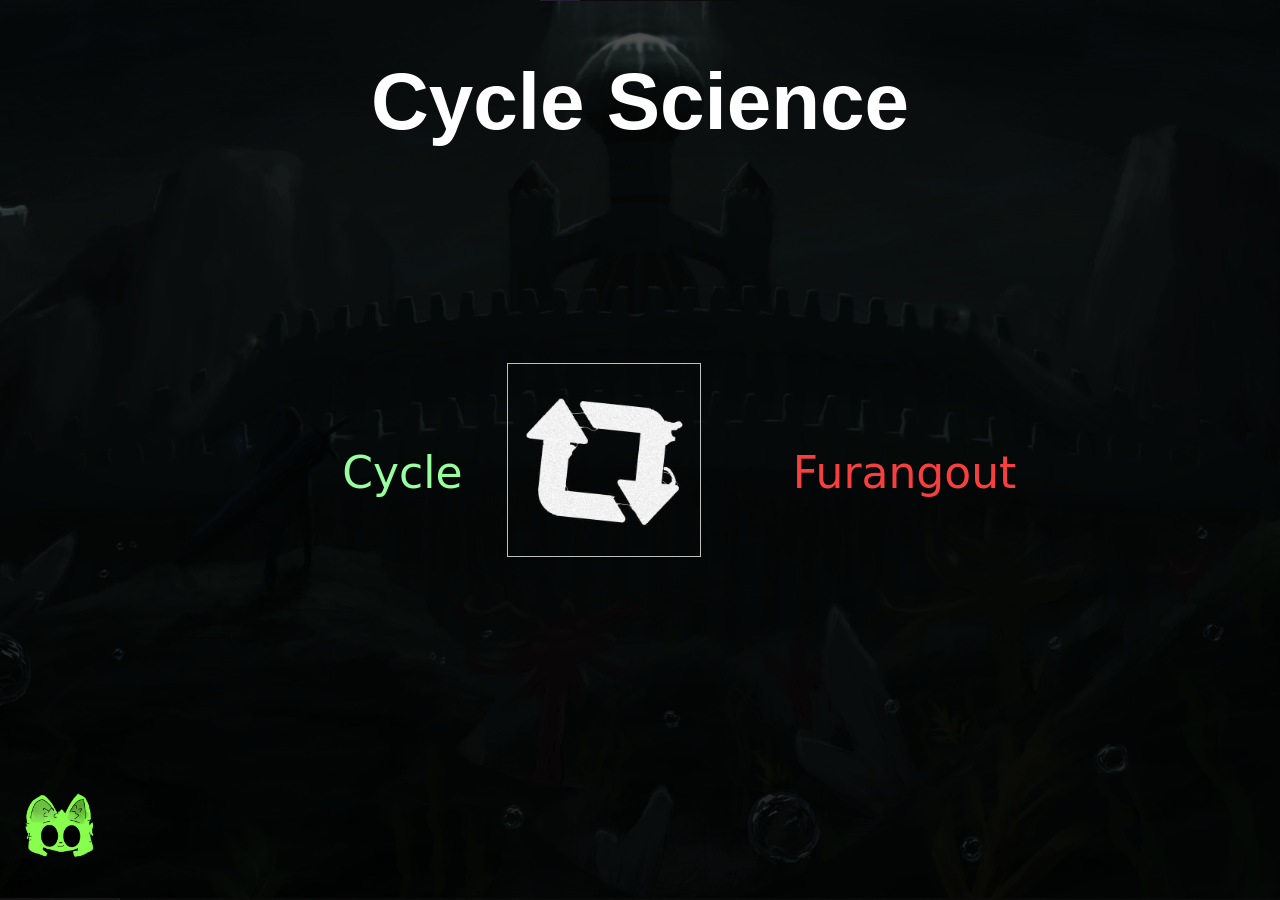
<file: index.html>
<!doctype html>
<html
  lang="en-uk"
  data-ws-project="b8d7cec8-f381-4b67-8066-9dfc73f440d1"
  data-ws-last-published="2026-02-22T18:07:13.583Z"
>
  <head>
    <link
      rel="stylesheet"
      type="text/css"
      href="/assets/static/app_generated_index-6937cd5a.DEnhaB5i.css"
    />
    <meta charset="UTF-8" />
    <meta name="viewport" content="width=device-width,initial-scale=1" />
    <link
      rel="preload"
      href="/assets/spin_ABDJRCTPHH7Rg5WOrNthN.gif"
      as="image"
    />
    <link
      rel="preload"
      href="/assets/depthswallpaper_BKapj_ZhnEIJ9w8T0hnV0.png"
      as="image"
    />
    <link
      rel="preload"
      href="/assets/Untitled90_20250220052009_CAyM_v6ILuYa9u1PBE5tQ.png"
      as="image"
    />
    <meta property="og:url" content="https://url/" />
    <meta property="og:title" content="Heyo :3" />
    <meta property="og:type" content="website" />
    <meta name="description" content="Website made by yours truly Kimp" />
    <meta
      property="og:description"
      content="Website made by yours truly Kimp"
    />
    <meta
      property="og:image"
      content="/assets/asdsdsd_liww9CMUTeQTkQzXmLXk9.jpg"
    />
    <meta property="twitter:card" content="summary_large_image" />
    <title>Heyo :3</title>
  </head>
  <body
    class="w-element c8iyy92 c1gqz4lt c1oi0qte c1pk4cb5 c1k5o785 c1lxrhr6 c493szq c1nmvi3t c1m8k32u"
  >
    <h1 class="w-element cax5o36 c1uxaetf c1w3acg0 ch22d2z c1pdw9gh ceo96mw">
      Cycle Science<br />
    </h1>
    <a
      href="https://discord.gg/vECnHvwWWr"
      class="w-element c1bqzgz9 cvwlt5n c13hz0to c104bv9f c1ps2rox c1um3887 c1oi0qte c1bcpmf1 c1v60p8t c1u358v9 c1m8k32u"
    ></a
    ><a
      href="/cycle"
      class="w-element c1bqzgz9 cvwlt5n c13hz0to c14x7ts3 c1um3887 c8ynlgy cqhkwdr c1du71gy ce6yckx c5727g6 c1t0kir8 c1k3e1r8 cwuvh4v c1a70di9 c13pzpho c1fpkyhs"
      >Cycle<br /></a
    ><a
      href="/furangout"
      class="w-element c1bqzgz9 cvwlt5n c13hz0to ck7ibfq c1um3887 c8ynlgy crkddzw c1du71gy ce6yckx c5727g6 c1t0kir8 c1k3e1r8 cwuvh4v cl0tife c13pzpho c1fpkyhs"
      >Furangout</a
    ><img
      class="w-element ce6yckx cifcsr4 c1um3887 c108bovn cuwzzv1 ck7ibfq c18w31fe c1oi0qte c1u358v9 cx80e3o c5yp1nf"
    />
    <script id="vike_pageContext" type="application/json">
      {
        "_urlRewrite": null,
        "pageId": "/pages/index",
        "routeParams": {},
        "data": {
          "url": "https://url/",
          "system": {
            "params": {},
            "search": {},
            "origin": "https://url",
            "pathname": "/"
          },
          "resources": {},
          "pageMeta": {
            "title": "Heyo :3",
            "description": "Website made by yours truly Kimp",
            "excludePageFromSearch": "!undefined",
            "language": "en-uk",
            "socialImageAssetName": "asdsdsd_liww9CMUTeQTkQzXmLXk9.jpg",
            "socialImageUrl": "!undefined",
            "status": "!undefined",
            "redirect": "!undefined",
            "custom": []
          }
        }
      }
    </script>
    <script id="vike_globalContext" type="application/json">
      {}
    </script>
    <script
      src="/assets/entries/entry-server-routing.C3C7h7Io.js"
      type="module"
      async
    ></script>
    <link
      rel="modulepreload"
      href="/assets/entries/pages_index.ogh_xV5F.js"
      as="script"
      type="text/javascript"
    /><link
      rel="modulepreload"
      href="/assets/chunks/chunk-u_qKP3JV.js"
      as="script"
      type="text/javascript"
    />
  </body>
</html>
</file>
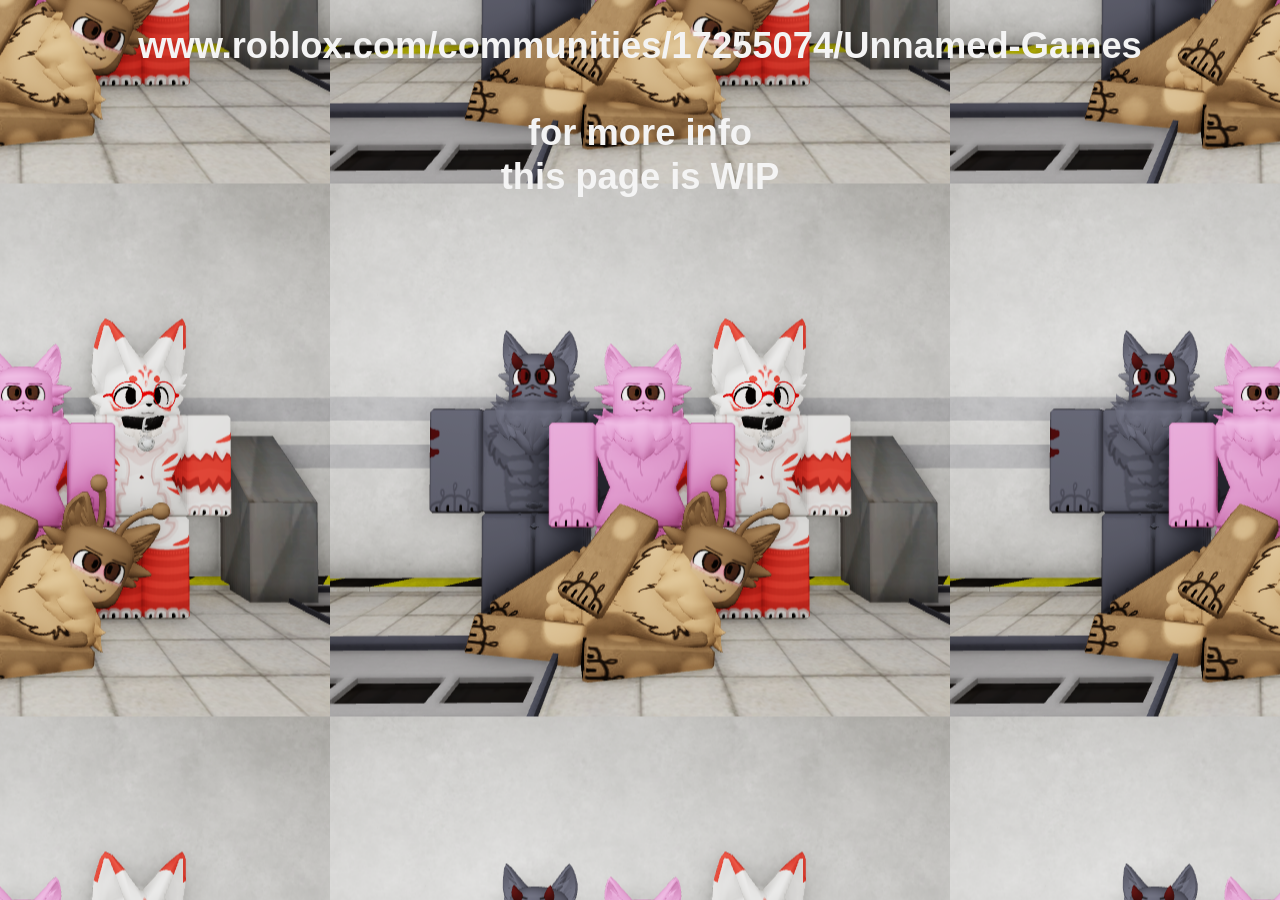
<file: cycle/index.html>
<!doctype html>
<html
  lang="en-UK"
  data-ws-project="b8d7cec8-f381-4b67-8066-9dfc73f440d1"
  data-ws-last-published="2026-02-22T18:07:13.583Z"
>
  <head>
    <link
      rel="stylesheet"
      type="text/css"
      href="/assets/static/app_generated_index-6937cd5a.DEnhaB5i.css"
    />
    <meta charset="UTF-8" />
    <meta name="viewport" content="width=device-width,initial-scale=1" />
    <link
      rel="preload"
      href="/assets/dsdsds_i2U1xsPkrFcSWZVsDVRwF.png"
      as="image"
    />
    <meta property="og:url" content="https://url/cycle" />
    <meta property="og:title" content="Cycle" />
    <meta property="og:type" content="website" />
    <meta name="robots" content="noindex, nofollow" />
    <meta name="description" content="Cycle ( the game )" />
    <meta property="og:description" content="Cycle ( the game )" />
    <meta
      property="og:image"
      content="/assets/Untitled90_20250220052009_CAyM_v6ILuYa9u1PBE5tQ.png"
    />
    <meta property="twitter:card" content="summary_large_image" />
    <title>Cycle</title>
  </head>
  <body class="w-element cbtf02s ccnogcr c1m8k32u">
    <h1 class="w-element c1uxaetf c7ukqy4 cifdugi">
      www.roblox.com/communities/17255074/Unnamed-Games<br /><br />for more
      info<br />this page is WIP
    </h1>
    <script id="vike_pageContext" type="application/json">
      {
        "_urlRewrite": null,
        "pageId": "/pages/cycle",
        "routeParams": {},
        "data": {
          "url": "https://url/cycle",
          "system": {
            "params": {},
            "search": {},
            "origin": "https://url",
            "pathname": "/cycle"
          },
          "resources": {},
          "pageMeta": {
            "title": "Cycle",
            "description": "Cycle ( the game )",
            "excludePageFromSearch": true,
            "language": "en-UK",
            "socialImageAssetName": "Untitled90_20250220052009_CAyM_v6ILuYa9u1PBE5tQ.png",
            "socialImageUrl": "!undefined",
            "status": "!undefined",
            "redirect": "",
            "custom": []
          }
        }
      }
    </script>
    <script id="vike_globalContext" type="application/json">
      {}
    </script>
    <script
      src="/assets/entries/entry-server-routing.C3C7h7Io.js"
      type="module"
      async
    ></script>
    <link
      rel="modulepreload"
      href="/assets/entries/pages_cycle.C-WPJViw.js"
      as="script"
      type="text/javascript"
    /><link
      rel="modulepreload"
      href="/assets/chunks/chunk-u_qKP3JV.js"
      as="script"
      type="text/javascript"
    />
  </body>
</html>
</file>
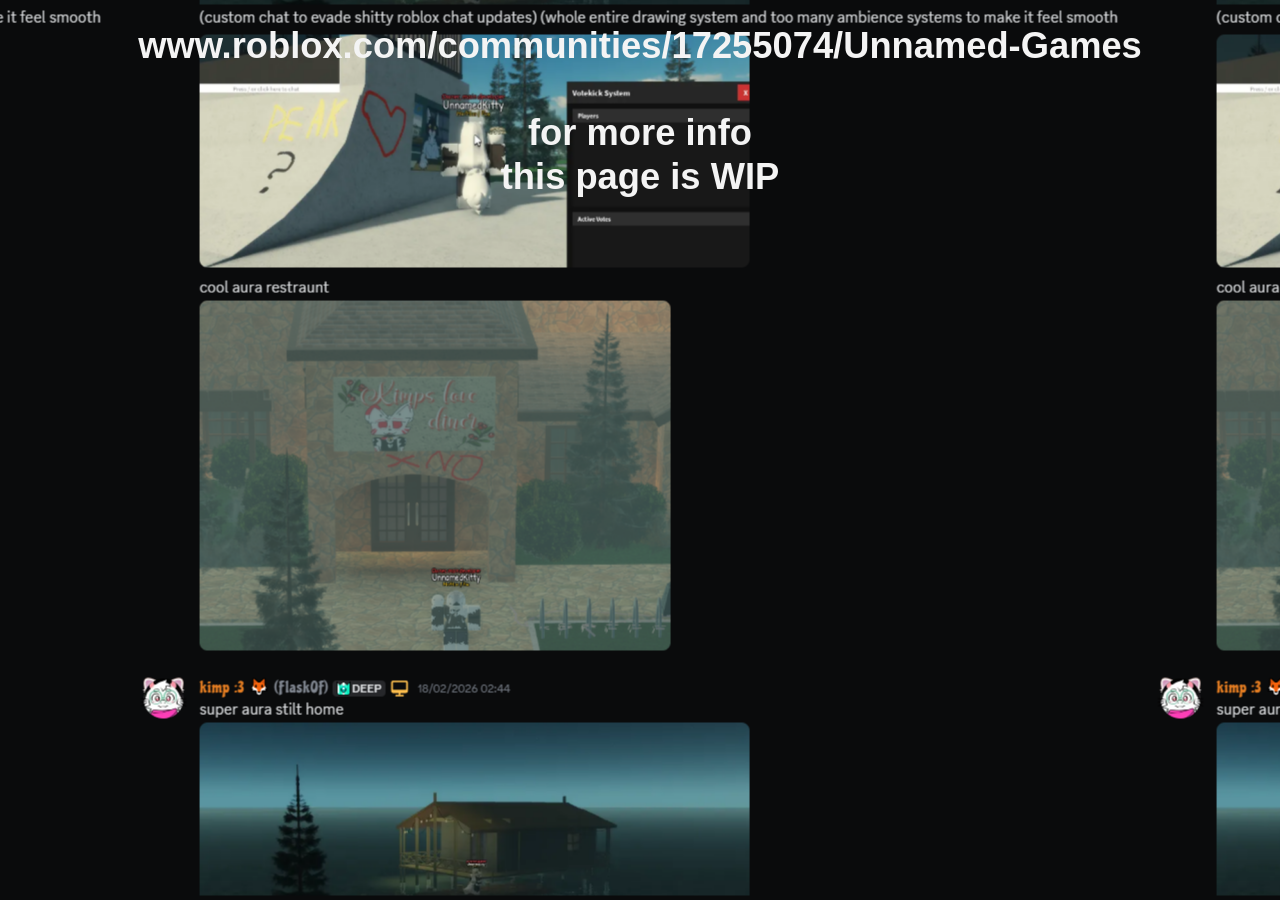
<file: furangout/index.html>
<!doctype html>
<html
  lang="en-UK"
  data-ws-project="b8d7cec8-f381-4b67-8066-9dfc73f440d1"
  data-ws-last-published="2026-02-22T18:07:13.583Z"
>
  <head>
    <link
      rel="stylesheet"
      type="text/css"
      href="/assets/static/app_generated_index-6937cd5a.DEnhaB5i.css"
    />
    <meta charset="UTF-8" />
    <meta name="viewport" content="width=device-width,initial-scale=1" />
    <link
      rel="preload"
      href="/assets/asdasdasdasdasd_CQXcqQCW_l7WC3c4Vx_7h.png"
      as="image"
    />
    <meta property="og:url" content="https://url/furangout" />
    <meta property="og:title" content="furangout" />
    <meta property="og:type" content="website" />
    <meta name="robots" content="noindex, nofollow" />
    <meta name="description" content="shitty furry hangiut" />
    <meta property="og:description" content="shitty furry hangiut" />
    <meta
      property="og:image"
      content="/assets/be4gxkzti4dd1_gEGhxarbhM23Ytw4ytbYq.gif"
    />
    <meta property="twitter:card" content="summary_large_image" />
    <title>furangout</title>
  </head>
  <body class="w-element c1moselk ccnogcr c1m8k32u">
    <h1 class="w-element c1uxaetf c7ukqy4 cifdugi">
      www.roblox.com/communities/17255074/Unnamed-Games<br /><br />for more
      info<br />this page is WIP
    </h1>
    <script id="vike_pageContext" type="application/json">
      {
        "_urlRewrite": null,
        "pageId": "/pages/furangout",
        "routeParams": {},
        "data": {
          "url": "https://url/furangout",
          "system": {
            "params": {},
            "search": {},
            "origin": "https://url",
            "pathname": "/furangout"
          },
          "resources": {},
          "pageMeta": {
            "title": "furangout",
            "description": "shitty furry hangiut",
            "excludePageFromSearch": true,
            "language": "en-UK",
            "socialImageAssetName": "be4gxkzti4dd1_gEGhxarbhM23Ytw4ytbYq.gif",
            "socialImageUrl": "!undefined",
            "status": "!undefined",
            "redirect": "",
            "custom": []
          }
        }
      }
    </script>
    <script id="vike_globalContext" type="application/json">
      {}
    </script>
    <script
      src="/assets/entries/entry-server-routing.C3C7h7Io.js"
      type="module"
      async
    ></script>
    <link
      rel="modulepreload"
      href="/assets/entries/pages_furangout.BgnDveze.js"
      as="script"
      type="text/javascript"
    /><link
      rel="modulepreload"
      href="/assets/chunks/chunk-u_qKP3JV.js"
      as="script"
      type="text/javascript"
    />
  </body>
</html>
</file>
<file: assets/static/app_generated_index-6937cd5a.DEnhaB5i.css>
@layer presets{:root{display:grid;min-height:100%;font-family:Arial,Roboto,sans-serif;font-size:16px;line-height:1.2;white-space:pre-wrap;white-space-collapse:preserve}a.w-element{box-sizing:border-box}body.w-element{box-sizing:border-box;-webkit-font-smoothing:antialiased;-moz-osx-font-smoothing:grayscale;margin:0}div.w-element,h1.w-element,img.w-element,p.w-element{box-sizing:border-box}div.w-html-embed{display:contents;white-space:normal;white-space-collapse:collapse}}@media all{.c1utpqsv{display:flex}.c1e0lbbl{justify-content:center}.c1gggdus{align-items:center}.c1r0lo1v{background-color:#fff}.chgaog4{position:relative}.c1uxaetf{text-align:center}.cf8pwrx{font-weight:900}.coyuxsl{font-size:8rem}.c1kblw1n{line-height:1}.c1xc2r7j{letter-spacing:-.05em}.c1um3887{position:absolute}.c176fyyg{top:0}.crq8pur{right:-.125rem}.ckp8qdk{bottom:0}.co6ftgg{left:.125rem}.c8cdgq{opacity:.3}.c13dwoch{right:.125rem}.c17mbumo{left:-.125rem}.cna2dxt{top:50%}.c1tmgwdr{left:0}.ckzp4lk{width:100%}.c1sf8y2n{height:.375rem}.c1wxyr9x{margin-top:1.5rem}.ch3shqe{font-weight:700}.ce3ztvt{font-size:1.5rem}.ch3tfot{line-height:2rem}.cr2m14k{letter-spacing:.05em}.c1b64fee{display:inline-flex}.c3sv571{row-gap:6px}.c18zcibo{column-gap:6px}.c1vnkea0{position:fixed}.cea230y{z-index:1000}.c1iilpkj{padding-top:6px}.cejbbpt{padding-right:10px}.c1kku8um{padding-bottom:6px}.cswz7wp{padding-left:10px}.cigr98q{right:16px}.cq3toqy{bottom:16px}.c1285q5d{color:#fbfcfd}.c1fpkyhs{font-family:system-ui,sans-serif}.calggbr{font-size:12px}.c105whuk{font-weight:500}.c3irawx{border-top-left-radius:9px}.c1w5kfzv{border-top-right-radius:9px}.cpyl4ls{border-bottom-right-radius:9px}.cflhmvq{border-bottom-left-radius:9px}.c13pzpho{text-decoration-line:none}.c1nsah0{-webkit-background-clip:padding-box,border-box;background-clip:padding-box,border-box}.c15xqj2h{background-origin:padding-box,border-box}.c1hgqb9f{background-image:linear-gradient(135deg,#4a4efa,#bd2fdb 66%,#ec59ce),linear-gradient(135deg,#92fddc,#7d7ffb 31.94%,#ed72fe 64.24%,#fdd791)}.cmht0r0{border:1px solid transparent}.c1s2ks1z{white-space:nowrap}.c5ok5lt{display:block}.cw62mba{width:16px}.c13ohln4{height:16px}.ct1kpb5{flex-shrink:0}.c8iyy92{background-color:#505050}.c1gqz4lt{background-image:url(/assets/depthswallpaper_BKapj_ZhnEIJ9w8T0hnV0.png)}.c1oi0qte{background-size:cover}.c1pk4cb5{font-family:Arial,Roboto,sans-serif}.c1k5o785{background-repeat:no-repeat}.c1lxrhr6{background-attachment:fixed}.c493szq{background-blend-mode:multiply}.c1nmvi3t{display:inline-block}.c1m8k32u{background-position:50% 50%}.cax5o36{color:#fff}.c1w3acg0{text-transform:none}.ch22d2z{font-style:normal}.c1pdw9gh{font-size:500%}.ceo96mw{order:0}.c1bqzgz9{display:inline}.cvwlt5n{object-position:50% 50%}.c13hz0to{height:75px}.c104bv9f{width:75px}.c1ps2rox{background-image:url(/assets/Untitled90_20250220052009_CAyM_v6ILuYa9u1PBE5tQ.png)}.c1bcpmf1{bottom:4%}.c1v60p8t{right:92.45%}.c1u358v9{font-size:0px}.c14x7ts3{width:100px}.c8ynlgy{bottom:42%}.cqhkwdr{right:65.45%}.c1du71gy{font-size:44px}.ce6yckx{background-color:#0000}.c5727g6{border-top-color:#fff}.c1t0kir8{border-right-color:#fff}.c1k3e1r8{border-bottom-color:#fff}.cwuvh4v{border-left-color:#fff}.c1a70di9{color:#98ff9f}.ck7ibfq{width:200px}.crkddzw{right:22.45%}.cl0tife{color:#f83f3f}.cbtf02s{background-image:url(/assets/dsdsds_i2U1xsPkrFcSWZVsDVRwF.png)}.ccnogcr{background-repeat:repeat}.c7ukqy4{color:#f4f4f4}.cifdugi{font-size:2.27em}.c1moselk{background-image:url(/assets/asdasdasdasdasd_CQXcqQCW_l7WC3c4Vx_7h.png)}.cifcsr4{background-image:url(/assets/spin_ABDJRCTPHH7Rg5WOrNthN.gif)}.c108bovn{top:40%}.cuwzzv1{right:45%}.c18w31fe{height:200px}.cx80e3o{box-sizing:border-box}.c5yp1nf{border:3px solid rgb(0 0 0 / 0)}}
</file>
